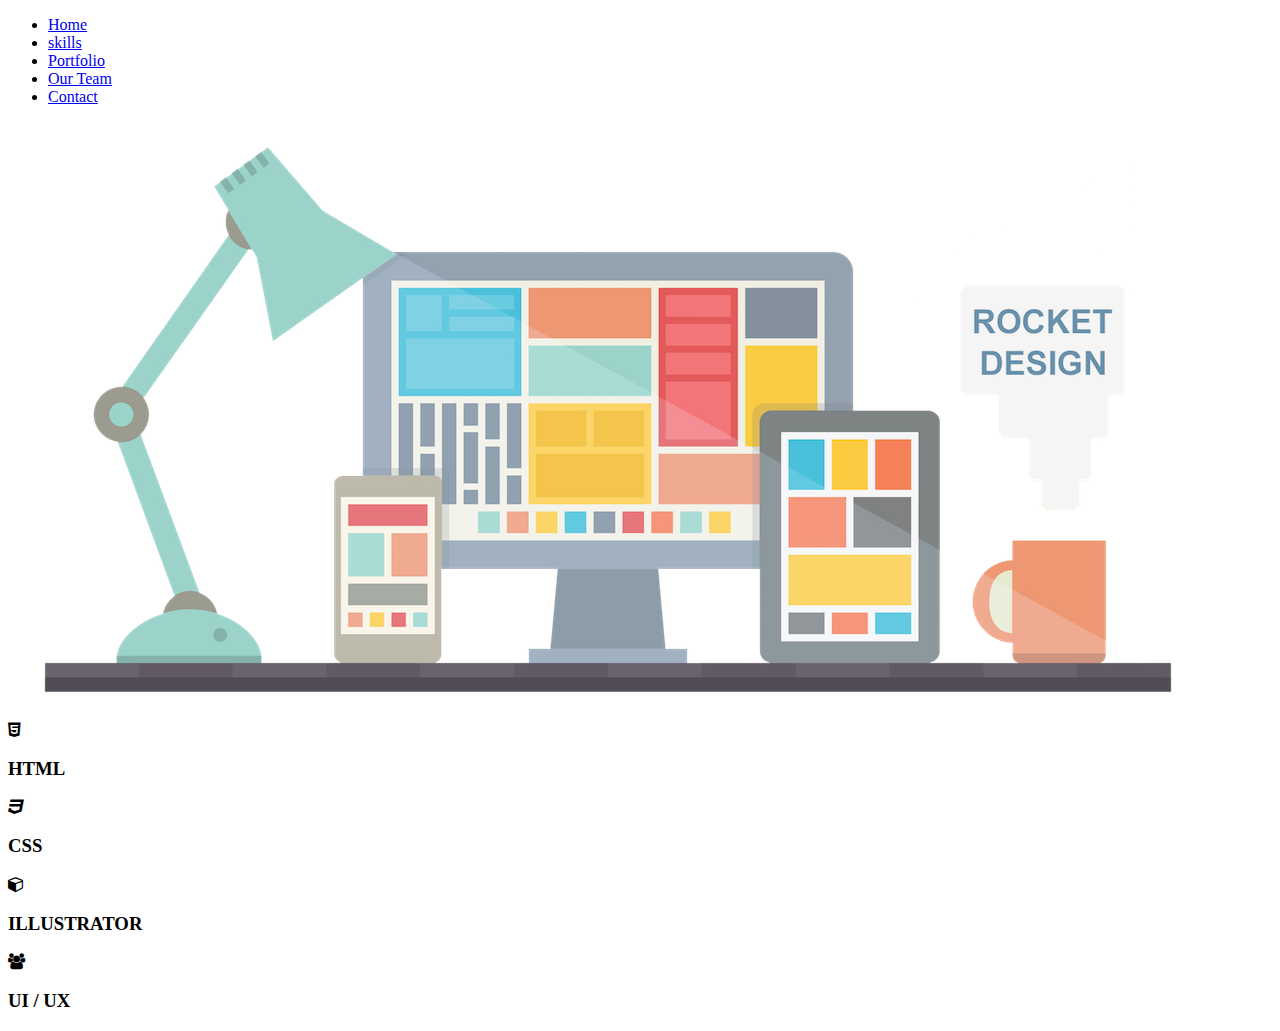
<file: layout_implement/index.html>
<!DOCTYPE html>
<html>
<head>
    <meta charset="UTF-8"/>
    <meta name="viewport" content="width = device-width initial-scale = 1">
    <title>shrascode</title>
    <link rel="stylesheet" href="style.css" type="text/css" />
    <link rel="stylesheet" href="css/font-awesome.min.css" />
    <!--favicon here-->
    <link rel="shortcut icon" href="img/favicon.png" type="image/png" />
</head>
<body>
<header>
    <div id="header-inner">
        <a href="index.html" id="logo"></a>

        <nav>
            <a href="#" id="menu-icon"></a>
            <ul>
                <li><a href="index.html" class="current">Home</a></li>
                <li><a href="#">skills</a></li>
                <li><a href="#">Portfolio</a></li>
                <li><a href="#">Our Team</a></li>
                <li><a href="#">Contact</a></li>
            </ul>
        </nav>
    </div>
</header>
<!--End Header-->

<section class="banner">
    <div class="banner-inner">
       <img src="img/rocket_design.png">
    </div>
</section>
<!--End Banner-->

<section class="one-forth" id="html">
    <td><i class="fa fa-html5"></i></td>
    <h3>HTML</h3>
</section>
<section class="one-forth" id="css">
    <td><i class="fa fa-css3"></i></td>
    <h3>CSS</h3>
</section>
<section class="one-forth" id="illustrator">
    <td><i class="fa fa-cube"></i></td>
    <h3>ILLUSTRATOR</h3>
</section>
<section class="one-forth" id="social">
    <td><i class="fa fa-users"></i></td>
    <h3>UI / UX</h3>
</section>
<!--End one-forth column-->









</body>

</html>
</file>
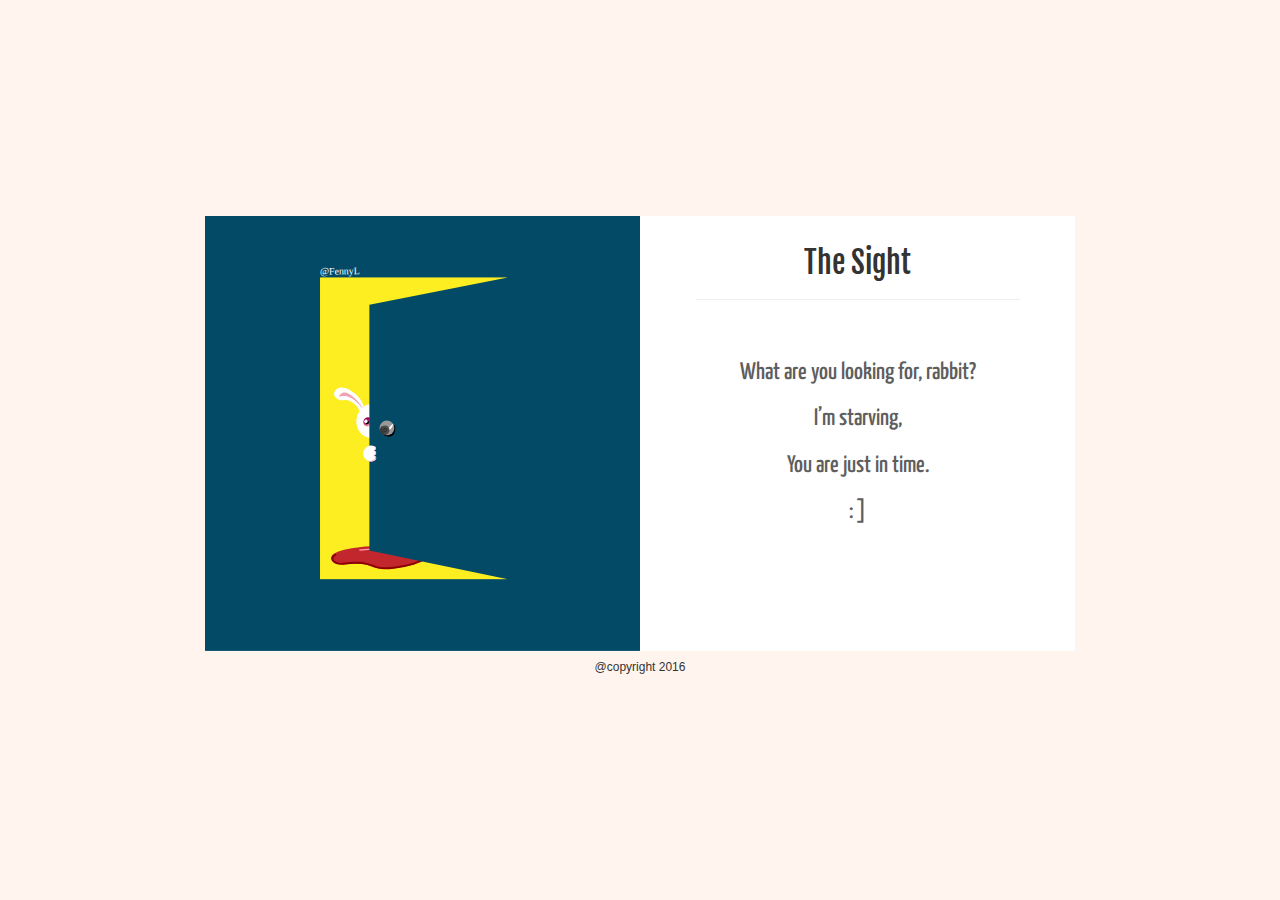
<file: bootstrap_html_css3/single.html>
<!DOCTYPE html>
<html lang="zh-TW">
<head>
    <meta charset="UTF-8">
    <meta name="viewport" content="width=device-width, initial-scale=1">
    <title>Single Page</title>
    <link href="css/bootstrap.css" rel="stylesheet">
    <link href="css/single.css" rel="stylesheet"/>
    <link href="https://fonts.googleapis.com/css?family=Fjalla+One|Yanone+Kaffeesatz" rel="stylesheet">
</head>
<!--End head-->

<body>
<div class="container">
    <div class="row full-height">
        <div class="col-md-6 col-xs-12 single">
            <div>
                <img src="Sight.svg">
            </div>
        </div>
        <div class="col-md-6 col-xs-12 text-content">
            <div class=" content">
                <h2>The Sight</h2>
                <hr>
                <div class="image-content"></div>
                 <div id="string-one"><h3>What are you looking for, rabbit?</h3></div>
                 <div id="string-two"><h3>I’m starving,</h3></div>
                 <div id="string-four"><h3>You are just in time.</h3></div>
                 <div id="string-five"><h3>: ]</h3></div>
            </div>
        </div>

    </div>
    <h6>@copyright 2016</h6>
</div>

<script src="https://ajax.googleapis.com/ajax/libs/jquery/3.1.0/jquery.min.js"></script>
<script>window.jQuery || document.write('<script src="/assets/js/vendor/jquery.min.js"><\/script>')</script>
<!-- 依需要參考已編譯外掛版本（如下），或各自獨立的外掛版本 -->
<script src="js/bootstrap.min.js"></script>
<!--<script src="dist/typed.min.js" type="text/javascript"></script>-->
<!--<script>-->
    <!--setTimeout($(function(){-->
        <!--$("#string-one").typed({-->
            <!--strings: ["What are you looking for, rabbit?"],-->
            <!--typeSpeed: 30,-->

            <!--backDelay: 750, // pause before backspacing-->
            <!--loop: false, // loop on or off (true or false)-->
            <!--loopCount: false, // number of loops, false = infinite-->
            <!--callback: function(){ } // call function after typing is done-->
        <!--});-->
    <!--}), 0);-->

    <!--setTimeout($(function(){-->
        <!--$("#string-two").typed({-->
            <!--strings: ["I’m starving,"],-->
            <!--typeSpeed: 30,-->

            <!--backDelay: 750, // pause before backspacing-->
            <!--loop: false, // loop on or off (true or false)-->
            <!--loopCount: false, // number of loops, false = infinite-->
            <!--callback: function(){ } // call function after typing is done-->
        <!--});-->
    <!--}), 2000);-->

    <!--setTimeout($(function(){-->
        <!--$("#string-four").typed({-->
            <!--strings: ["You are just in time,"],-->
            <!--typeSpeed: 30,-->

            <!--backDelay: 750, // pause before backspacing-->
            <!--loop: false, // loop on or off (true or false)-->
            <!--loopCount: false, // number of loops, false = infinite-->
            <!--callback: function(){ } // call function after typing is done-->
        <!--});-->
    <!--}), 4000);-->

    <!--setTimeout($(function(){-->
        <!--$("#string-five").typed({-->
            <!--strings: [":]"],-->
            <!--typeSpeed: 30,-->

            <!--backDelay: 750, // pause before backspacing-->
            <!--loop: false, // loop on or off (true or false)-->
            <!--loopCount: false, // number of loops, false = infinite-->
            <!--callback: function(){ } // call function after typing is done-->
        <!--});-->
    <!--}), 6000);-->

<!--</script>-->


</body>
<!--End Body-->
</html>
</file>
<file: layout_implement/style.css>
@import 'https://fonts.googleapis.com/css?family=Asap';
</file>
<file: bootstrap_html_css3/css/single.css>
@import url('https://fonts.googleapis.com/css?family=Fjalla+One|Yanone+Kaffeesatz');

html, body{
    background-color: seashell;
    height: 100%;
}

.container{
    top:50%;
    transform: translateY(-50%);
    position: relative;
    /*若設定有關高度的項目，例如top;height;translateY  要設定position*/
}

.full-height{
    height: 100%;
    background-color: #FFFFFF ;
}



.single{
    /*background-color: white;*/
    padding: 0;
}


.image-content{
    padding: 10px;
    font-family: 'Yanone Kaffeesatz', sans-serif;
    text-align: center;
    color: #5e5e5e;
}

h2{
    font-family: 'Fjalla One', sans-serif;
    text-align: center;
    margin-top: 30px;
}

h3{
    font-family: 'Yanone Kaffeesatz', sans-serif;
    text-align: center;
    color: #5e5e5e;
}

h6{
    text-align: center;
}

hr{
    width: 80%;
}

@media (min-width: 1200px) {
    .container {
        width: 870px;
        /*開chrome debug工具  看不同size的寬度，此例為最大螢幕時修改container寬度*/
    }
}
</file>
